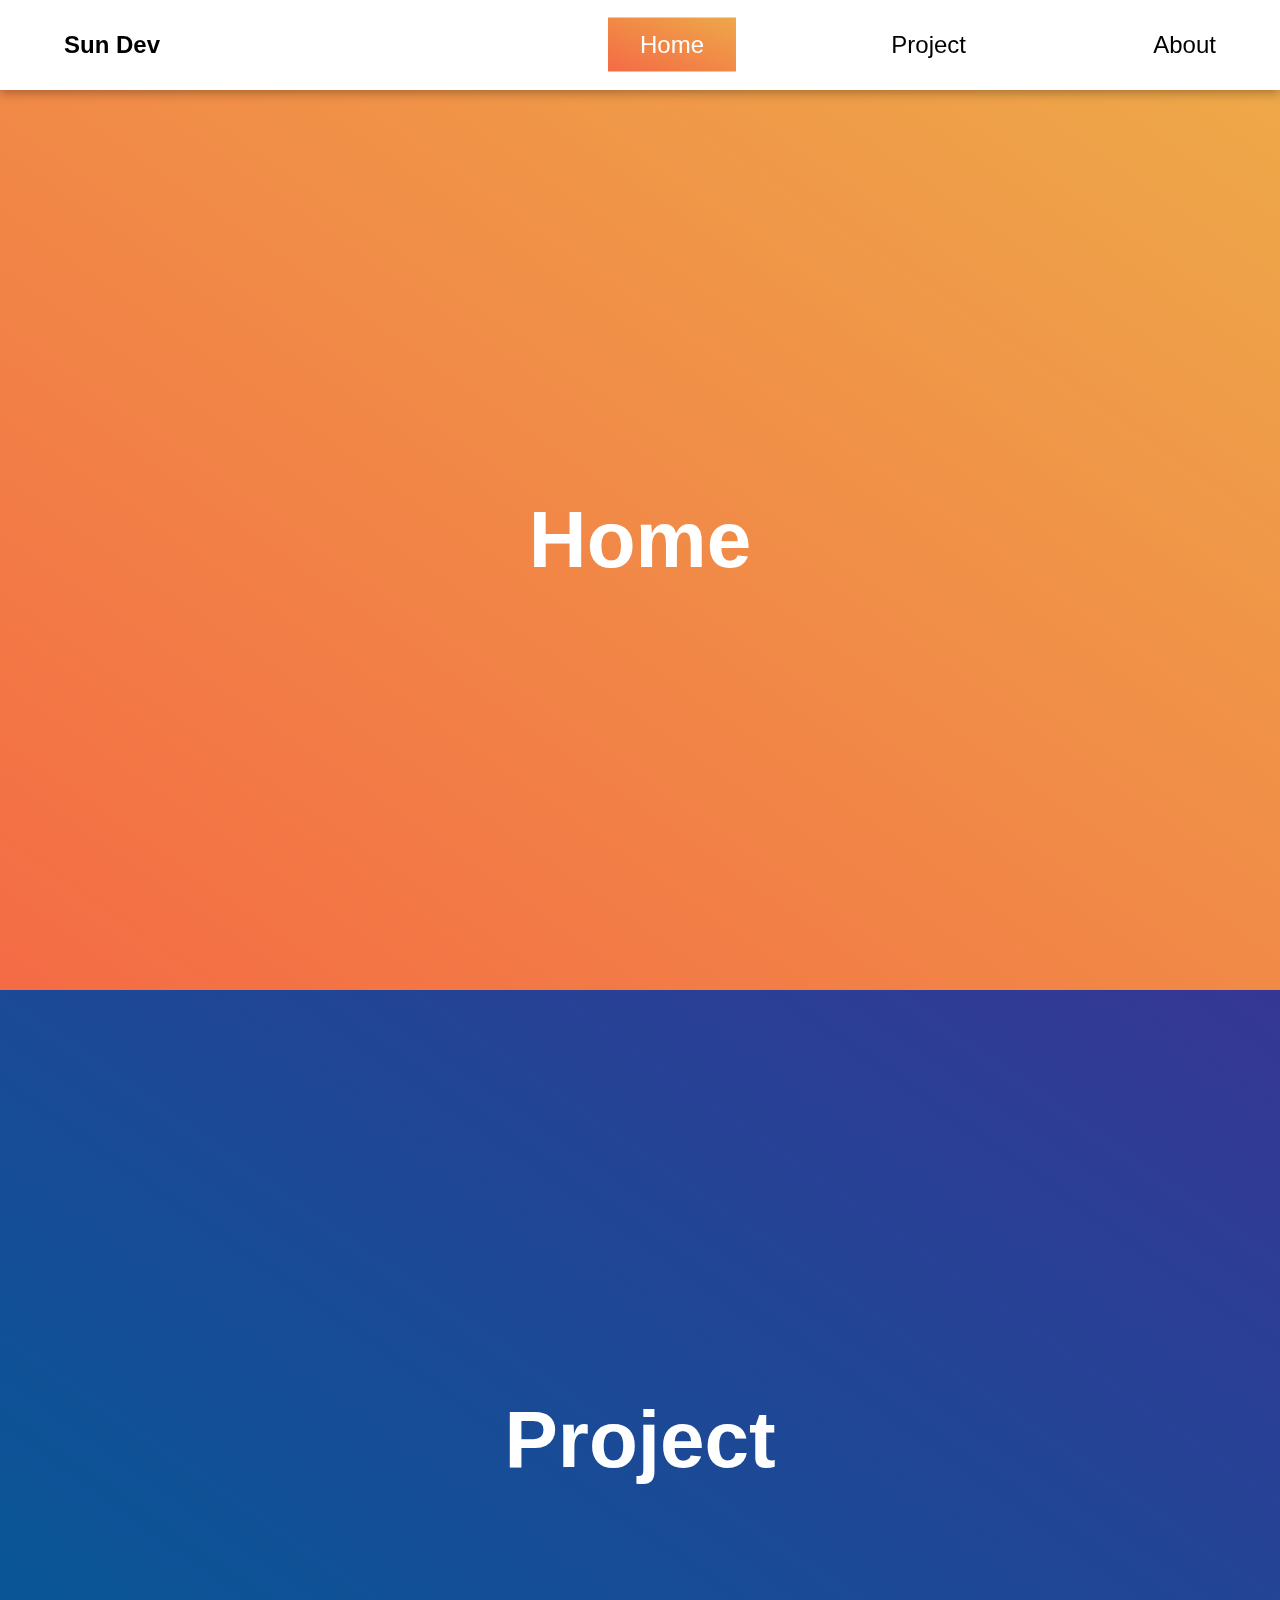
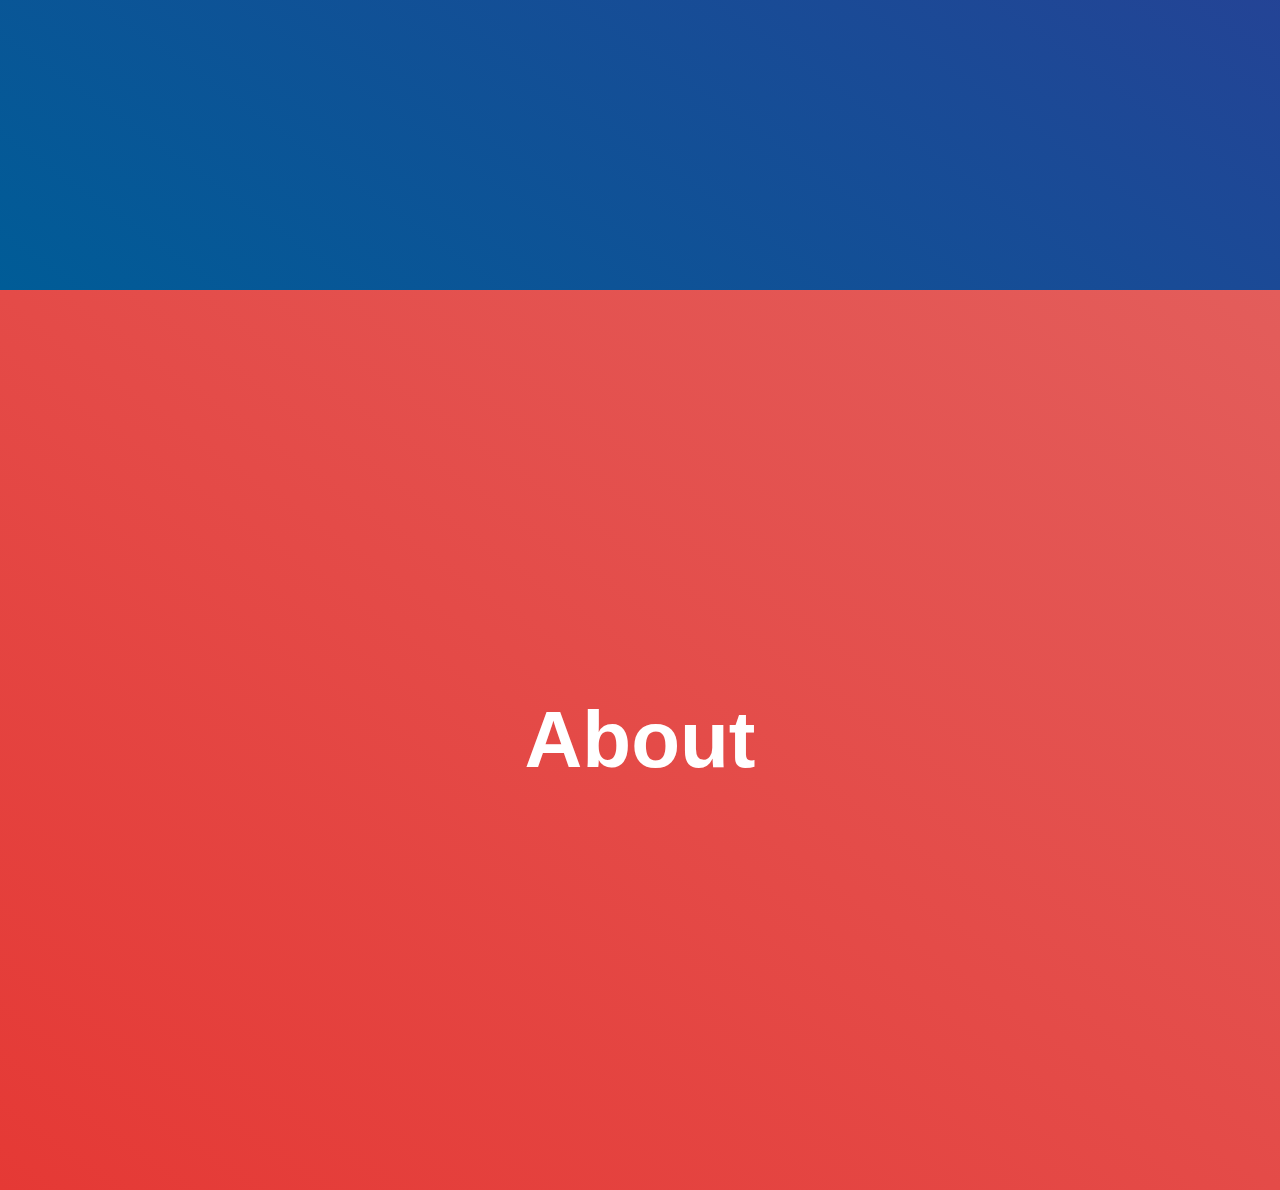
<file: NavBarAnimation/index.html>
<!DOCTYPE html>
<html lang="en">
<head>
    <meta charset="UTF-8">
    <meta name="viewport" content="width=device-width, initial-scale=1.0">
    <meta http-equiv="X-UA-Compatible" content="ie=edge">
    <link rel="stylesheet" href="./styles.css">
    <title>Fluid NavBar</title>
</head>
<body>
    <header>
        <nav>
            <h1>Sun Dev</h1>
            <ul>
                <li><a data-page-name="home" href="#">Home</a></li>
                <li><a data-page-name="project" href="#">Project</a></li>
                <li><a data-page-name="about" href="#">About</a></li>
                <div class="bubble"></div>
            </ul>
        </nav>
    </header>
    <main>
        <section data-index="0" class="home">
            <h2>Home</h2>
        </section>
        <section data-index="1" class="project">
            <h2>Project</h2>
        </section>
        <section data-index="2" class="about">
            <h2>About</h2>
        </section>
    </main>
    <script src='./app.js'></script>
</body>
</html>
</file>
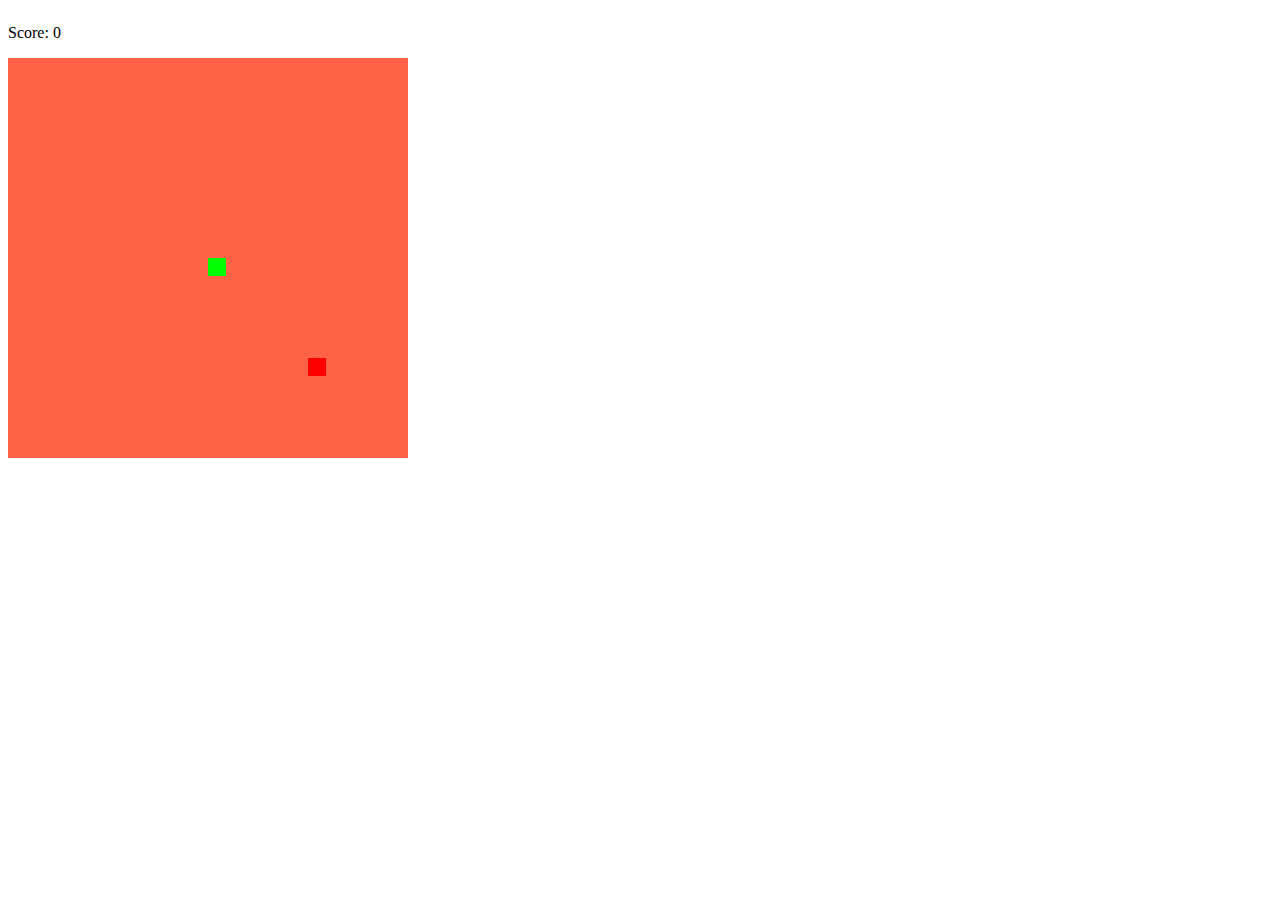
<file: Snake/index.html>
<html>
	<body>
		<div style="display: flex;">
			<p>Score:&nbsp;</p>
			<p id="score"></p>
		</div>
		<canvas id="gc" width="400" height="400"></canvas>
	</body>
</html>
<script>
	window.onload = function () {
		canv = document.getElementById("gc");
		ctx = canv.getContext("2d"); // create context 2d
		document.addEventListener("keydown", keyPush); // Set key push
		document.getElementById("score").innerHTML = 0; // Set score 
		setInterval(game, 100); // Set speed
	}
	positionX = positionY = 10;
	gridPositionGame = SnakeBock = CherryBlock = 20; // 20 x 20 = 400 //SnakeBlock is width and hight of 1 block snake
	cherryX = cherryY = 15;	// Set cherry 
	Xvelocity = Yvelocity = 0; //X velocity to move snake in grid
	trail = [];
	tail = 1;
	score = 0;

	function game() {
        //set snake move in grid 20 x 20 
		positionX += Xvelocity;
        positionY += Yvelocity;
        
        //if snake out of canvas
		if (positionX < 0) {
			positionX = gridPositionGame - 1;
		}
		if (positionX > gridPositionGame - 1) {
			positionX = 0;
		}
		if (positionY < 0) {
			positionY = gridPositionGame - 1;
		}
		if (positionY > gridPositionGame - 1) {
			positionY = 0;
		}
		ctx.fillStyle = "tomato";	// Set field color
		ctx.fillRect(0, 0, canv.width, canv.height); // Set position

        ctx.fillStyle = "lime";	// Set snake color
        
        //drawsnake
		for (var i = 0; i < trail.length; i++) {
            ctx.fillRect(trail[i].x * gridPositionGame, trail[i].y * gridPositionGame, SnakeBock - 2, SnakeBock - 2);
            // if head of snake position is same in snake array block then game over
			if (trail[i].x == positionX && trail[i].y == positionY) {
                document.getElementById("score").innerHTML = 0;
				tail = 5;	// Set default snake tail
			}
        }
        // add new snake block
		trail.push({
			x: positionX,
			y: positionY
        });
		while (trail.length > tail) {
			trail.shift(); // delete first snake block in array snake 
		}

		if (cherryX == positionX && cherryY == positionY) {	// Snake eatten 
			tail++;	// add tail
			document.getElementById("score").innerHTML = ++score;  // add taiscorel
			cherryX = Math.floor(Math.random() * gridPositionGame); // set new cherry in x grid
			cherryY = Math.floor(Math.random() * gridPositionGame); // set new cherry in y grid
		}
		ctx.fillStyle = "red";	// Set cherry color
		ctx.fillRect(cherryX * gridPositionGame, cherryY * gridPositionGame, CherryBlock - 2, CherryBlock - 2);
	}

	function keyPush(evt) {
		console.log(evt);
		switch (evt.keyCode) {
			case 37:
                Xvelocity = -1;
				Yvelocity = 0;
				break;
			case 38:
                Xvelocity = 0;
				Yvelocity = -1;
				break;
			case 39:
                Xvelocity = 1;
				Yvelocity = 0;
				break;
			case 40:
                Xvelocity = 0;
				Yvelocity = 1;
				break;
		}
	}
</script>
</file>
<file: NavBarAnimation/styles.css>
* {
    margin: 0;
    padding: 0;
    box-sizing: border-box;
}

body {
    font-family: sans-serif;
}

header {
    box-shadow: 0px 3px 10px rgba(0, 0, 0, 0.3);
    position: sticky; /* fixed position top */
    top: 0px;
    background: white;
}

nav {
    min-height: 10vh;
    margin: auto;
    width: 90%;
    display: flex;
    align-items: center;
    justify-content: space-between;
}

nav > ul, nav > h1 {
    font-size: 1.5rem;
    flex: 1; /* h1 and ul in nav ratio is 1:1*/
}

nav > ul {
    list-style: none;
    display: flex;
    justify-content: space-between;
}

nav a {
    color: black;
    text-decoration: none; /*delete line under text*/
}

section {
    min-height: 100vh;
    /*make text is center of section*/
    display: flex;
    justify-content: center;
    align-items: center;
}

section > h2 {
    font-size: 5rem;
    color: white;
}

section.home {
    background: linear-gradient(to right top, #f46b45, #eea849);
}

section.project {
    background: linear-gradient(to right top, #005c97, #363795);
}

section.about {
    background: linear-gradient(to right top, #e53935, #e35d5b);
}

div.bubble {
    position: absolute;
    z-index: -2;
    background: linear-gradient(to right top, #f46b45, #eea849);
    transform: scale(2); /* scale is 2*/
    transition: all 0.5s ease;
}
</file>
